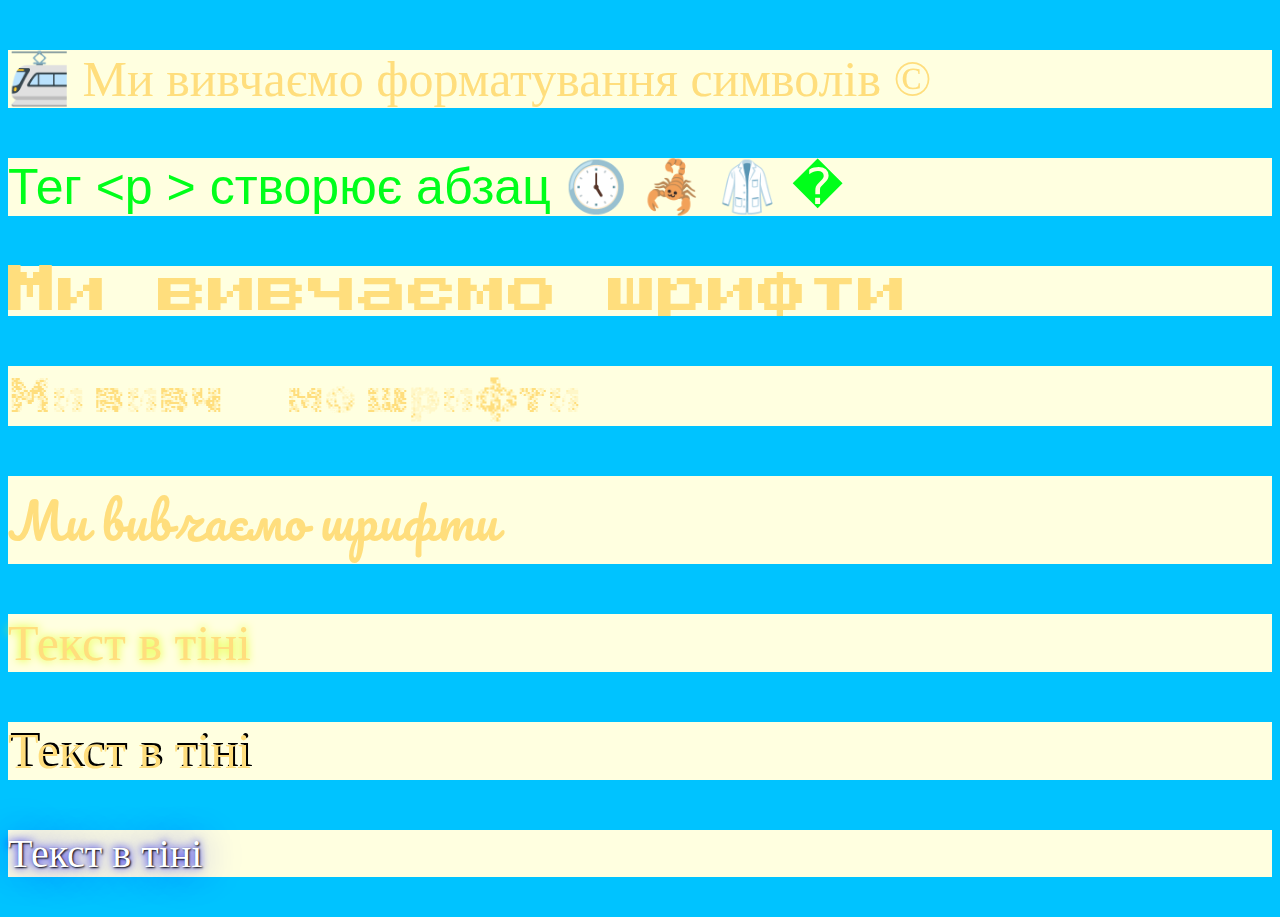
<file: Мой сайт/fonts.html>
<!DOCTYPE html>
<html>
<head>
    <meta charset="utf-8">
    <meta name="viewport" content="width=device-width, initial-scale=1">
    <title>fronts</title>
    <link rel="stylesheet" type="text/css" href="fonts.css">
    <link rel="preconnect" href="https://fonts.googleapis.com">
    <link rel="preconnect" href="https://fonts.gstatic.com" crossorigin>
    <link href="https://fonts.googleapis.com/css2?family=Press+Start+2P&display=swap" rel="stylesheet">
    <link rel="preconnect" href="https://fonts.googleapis.com">
<link rel="preconnect" href="https://fonts.gstatic.com" crossorigin>
<link href="https://fonts.googleapis.com/css2?family=Rubik+Pixels&display=swap" rel="stylesheet">
<link rel="preconnect" href="https://fonts.googleapis.com">
<link rel="preconnect" href="https://fonts.gstatic.com" crossorigin>
<link href="https://fonts.googleapis.com/css2?family=Pacifico&display=swap" rel="stylesheet">
</head>
<body>
    <p class="first">&#128648 Ми  вивчаємо форматування символів &copy;</p>
    <p class="second">Тег &ltp  &gt створює абзац &#128340; &#129410;   &#129404;   &#1285958</p>
    <p class="third">Ми вивчаємо шрифти</p>
    <p class="fourth">Ми вивчаємо шрифти</p>
    <p class="fifth">Ми вивчаємо шрифти</p>
    <p class="shadow1">Текст в тіні</p>
    <p class="shadow2">Текст в тіні</p>
    <p class="shadow3">Текст в тіні</p>
</body>
</html>
</file>
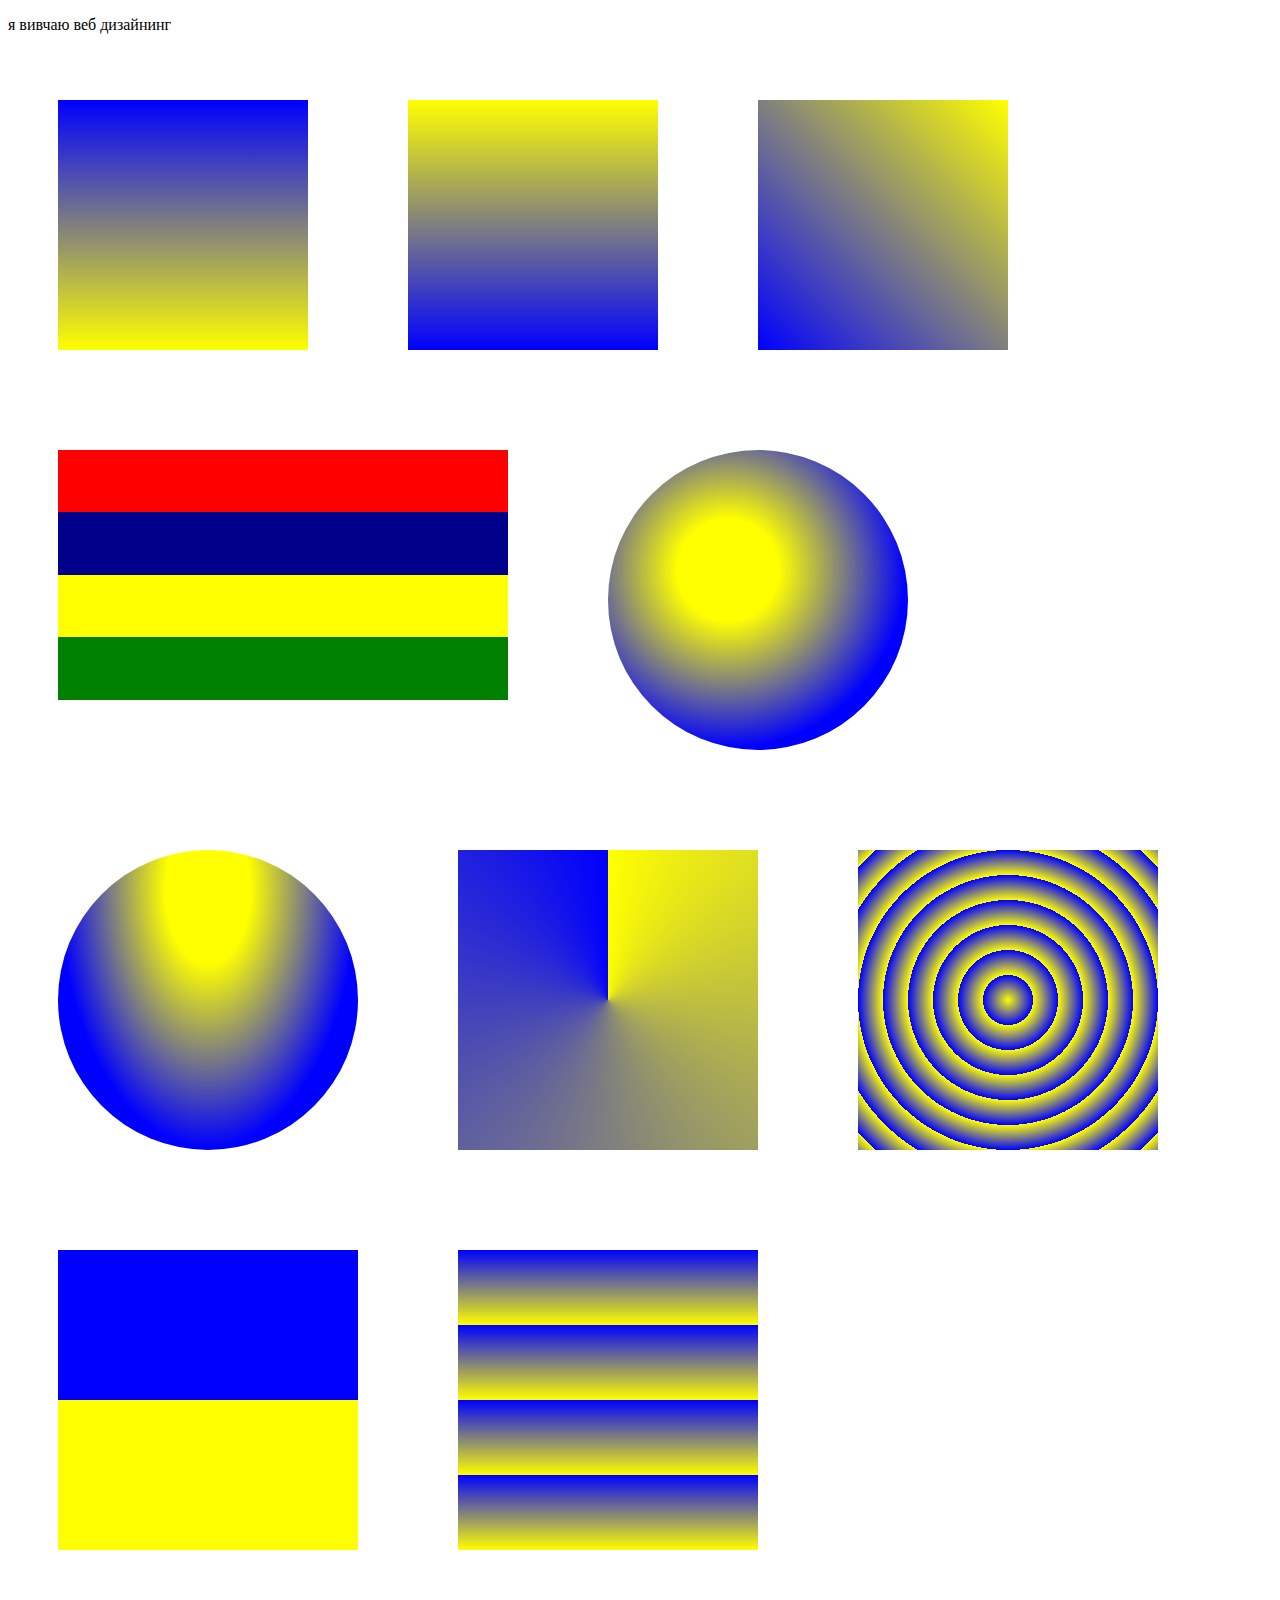
<file: Мой сайт/gradients.html>
<!DOCTYPE html>
<html lang="en">
<head>
    <meta charset="UTF-8">
    <meta http-equiv="X-UA-Compatible" content="IE=edge">
    <meta name="viewport" content="width=device-width, initial-scale=1.0">
    <title>Сторінка</title>
    <style>
        div {
            margin: 50px;
            width: 300px;
			height: 300px;
            float: left;
        }
    </style>
</head>
<body>
    <p>я вивчаю веб дизайнинг</p>
    <div style="height: 250px; width: 250px;background: linear-gradient(0,yellow,blue);"></div>
    <div style="height: 250px; width: 250px;background: linear-gradient(yellow,blue);"></div>
    <div style="height: 250px; width: 250px;background: linear-gradient(225deg,yellow,blue);"></div>
    <div style="height: 250px; width: 250px;background: linear-gradient(red 0% 25%, darkblue 25% 50%, yellow 50% 75%, green 75% 100%  );width: 450px"></div>
    <div style="background: radial-gradient(circle at 120px 120px,yellow 20%, blue 70%); border-radius: 50%;"></div>
    <div style="background: radial-gradient(ellipse at 150px 40px,yellow 20%, blue 70%); border-radius: 50%;"></div>
    <div style="background: conic-gradient(yellow,blue);"></div>
    <div style="background: repeating-radial-gradient(yellow 50px, blue 75px);"></div>
    <div style="background: linear-gradient(to top, yellow 50%,blue 50%);"></div>
    <div style="background: repeating-linear-gradient(blue 50%, yellow 75%);"></div>
</body>
</html>
</file>
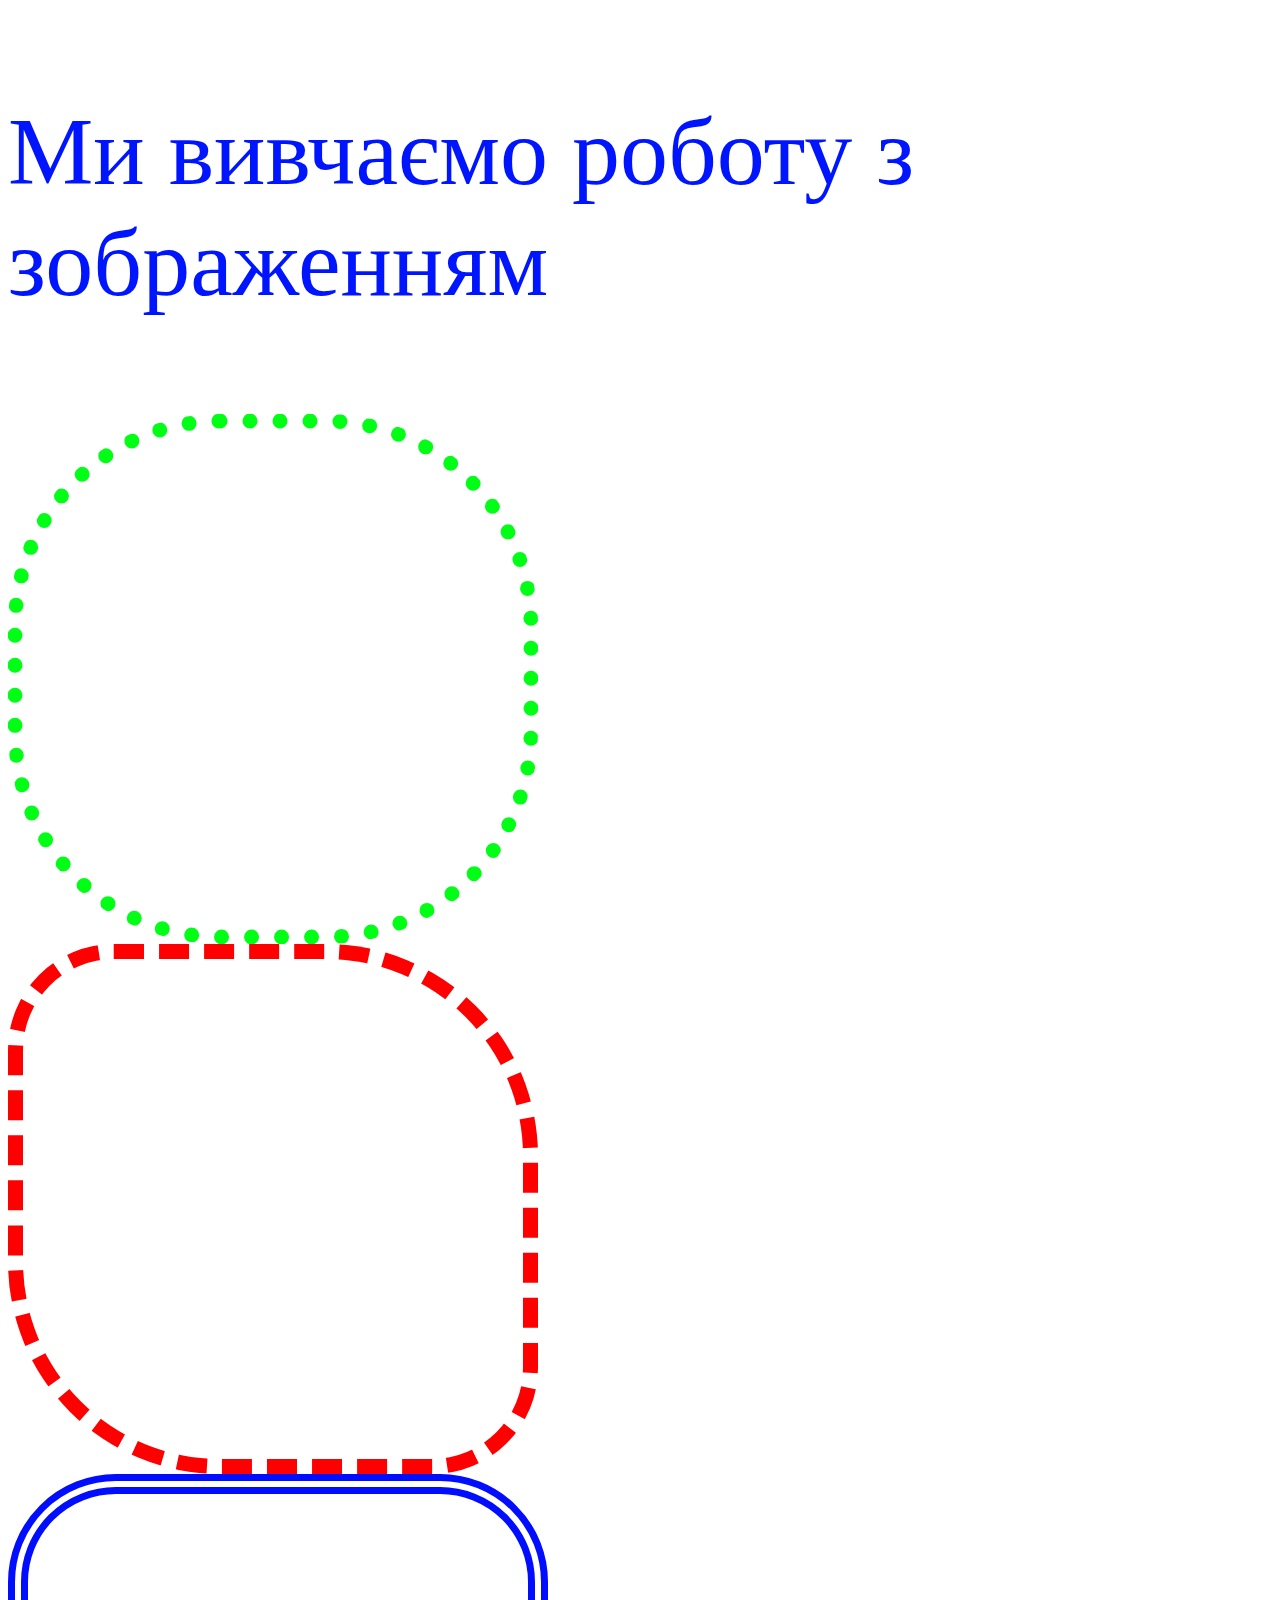
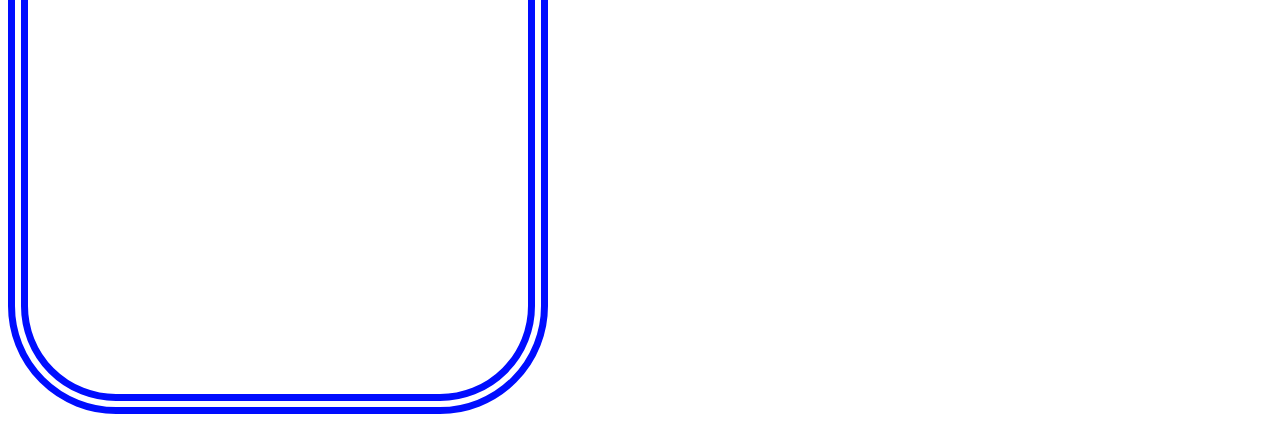
<file: Мой сайт/image.html>
<!DOCTYPE html>
<html>
<head>
	<meta charset="utf-8">
	<meta name="viewport" content="width=device-width, initial-scale=1">
	<title>image</title>
	<style type="text/css">
		body{
			background-image: url(https://helpx.adobe.com/content/dam/help/en/photoshop/how-to/create-animated-gif/jcr_content/main-pars/image_4389415/create-animated-gif_3a-v2.gif);
			background-size: 500px;
			background-repeat: no-repeat;
			background-position: 50% 50%;
			background-attachment: fixed;
		}
		p{
			font-size: 1in;
			color: rgb(0, 21, 255);
			background-image: url(https://us.123rf.com/450wm/shushanto/shushanto2209/shushanto220900703/191842443-destruction-of-planets-concept-art-illustration-background-image.jpg?ver=6);
			background-size: cover;
		}
		div{
			width: 500px;
			height: 500px;
		}
		div{
			width: 500px;
			height: 500px;
		}
	</style>
</head>
<body>
<p>Ми вивчаємо роботу з зображенням</p>
<div style="background-image: url(https://cdn.arstechnica.net/wp-content/uploads/2016/02/5718897981_10faa45ac3_b-640x624.jpg);background-size: cover;border-radius:  40%;border:dotted 15px rgb(0, 255, 21);"></div>
<div style="background-image: url(https://www.befunky.com/images/prismic/1f427434-7ca0-46b2-b5d1-7d31843859b6_funky-focus-red-flower-field-after.jpeg?auto=avif,webp&format=jpg&width=863);background-size: cover;border-radius: 20% 40%;border:dashed 15px rgb(255, 0, 0);"></div>
<div style="background-image: url(https://upload.wikimedia.org/wikipedia/commons/thumb/2/2c/Rotating_earth_%28large%29.gif/200px-Rotating_earth_%28large%29.gif); background-size:cover ;border-radius: 20% 20%;border: double 20px rgb(0, 13, 255) ;"></div>
</body>
</html>
</file>
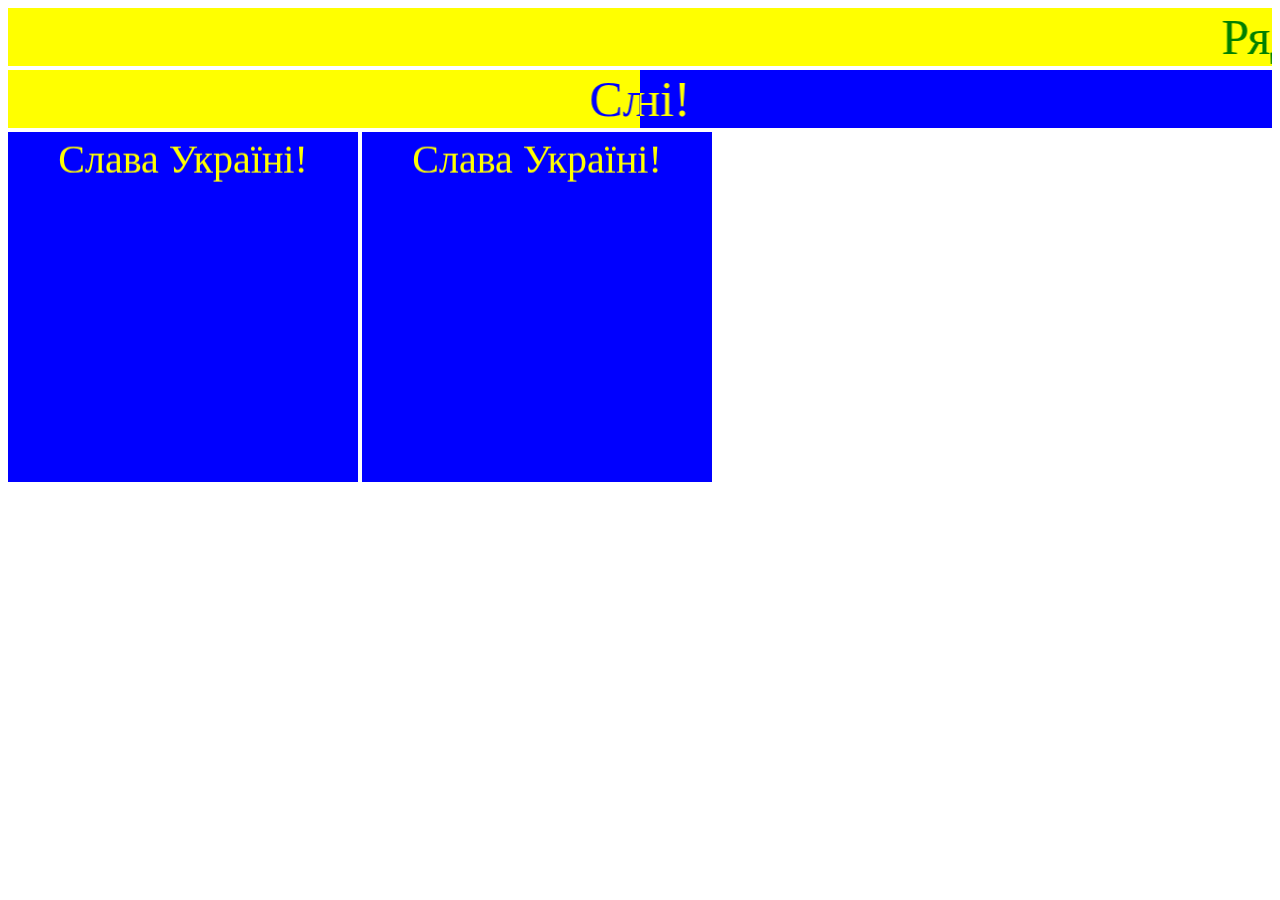
<file: Мой сайт/run.html>
<!DOCTYPE html>
<html>
<head>
	<meta charset="utf-8">
	<meta name="viewport" content="width=device-width, initial-scale=1">
	<title>run</title>
</head>
<body>
<marquee style="background-color: yellow; color: green; font-size: 50px;">Рядок, що рухається</marquee>
<marquee style="background-color: yellow; color: blue; font-size: 50px; width: 50%;">Слава Україні!</marquee><marquee style="background-color: blue; color: yellow; font-size: 50px; width: 50%;" direction="right">Слава Україні!</marquee>
<marquee style="background-color: blue; color: yellow; font-size: 40px; width: 350px; height: 350px; text-align: center;" direction="down" behavior="slide" loop="3">Слава Україні!</marquee>
<marquee style="background-color: blue; color: yellow; font-size: 40px; width: 350px; height: 350px; text-align: center;" direction="down" behavior="slide" loop="3">Слава Україні!</marquee>


</body>
</html>
</file>
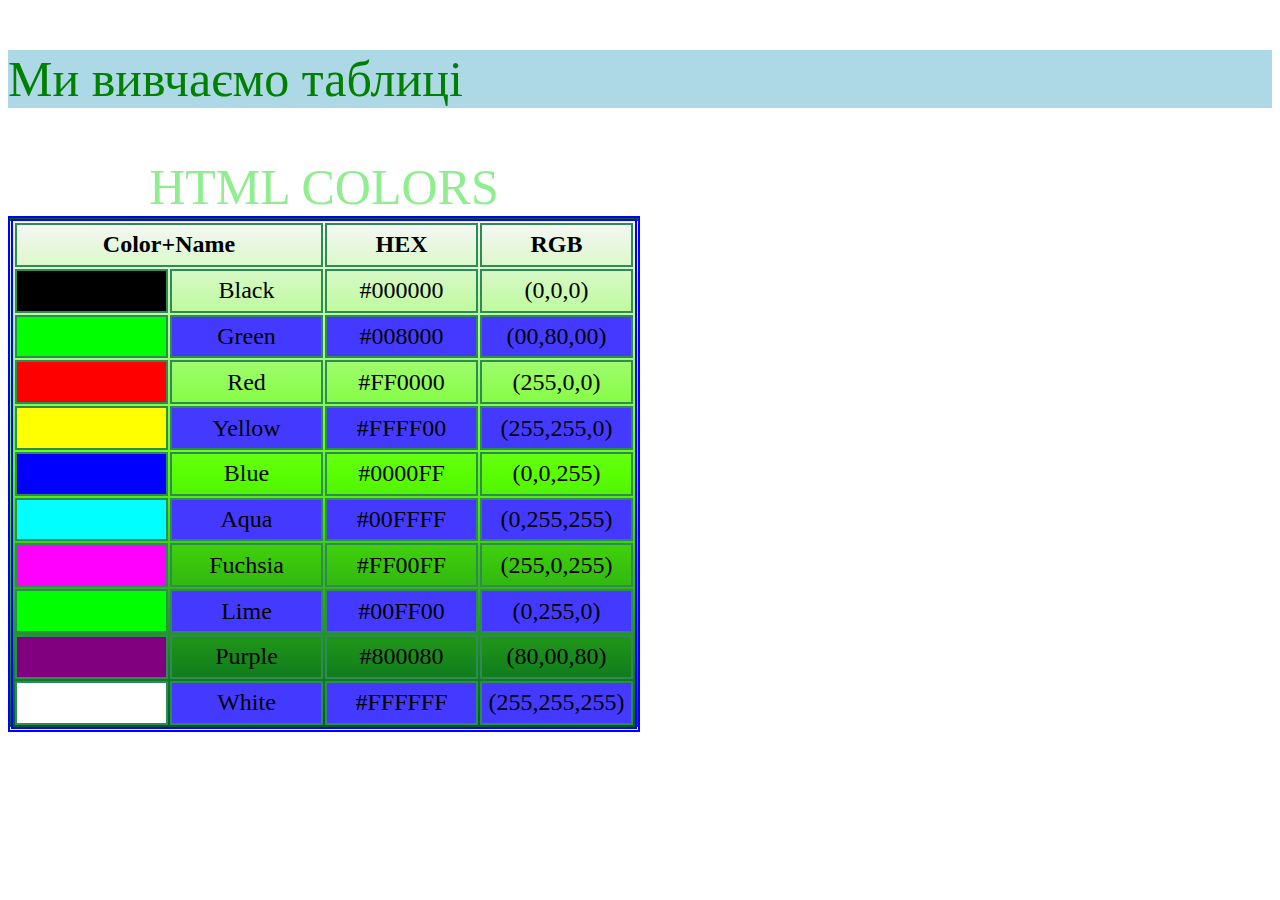
<file: Мой сайт/table.html>
<!DOCTYPE html>
<html>
<head>
	<meta charset="utf-8">
	<meta name="viewport" content="width=device-width, initial-scale=1">
	<title>table</title>
	<link rel="stylesheet" type="text/css" href="table.css">
</head>
<body>
<p>Ми вивчаємо таблиці</p>
<table>
	<caption>html colors</caption>
	<thead>
		<tr>
			<th colspan="2">Color+Name</th>
			<th>HEX</th>
			<th>RGB</th>
		</tr>
	</thead>

<tbody>
	<tr>
		<td style="background-color: #000;"></td>
		<td>Black</td>
		<td>#000000</td>
		<td>(0,0,0)</td>
	</tr>
	<tr>
		<td style="background-color: #0f0;"></td>
		<td>Green</td>
		<td>#008000</td>
		<td>(00,80,00)</td>
	</tr>
	<tr>
		<td style="background-color: #FF0000;"></td>
		<td>Red</td>
		<td>#FF0000</td>
		<td>(255,0,0)</td>
	</tr>
	<tr>
		<td style="background-color: #ff0;"></td>
		<td>Yellow</td>
		<td>#FFFF00	</td>
		<td>(255,255,0)</td>
	</tr>
	<tr>
		<td style="background-color: #0000FF;"></td>
		<td>Blue</td>
		<td>#0000FF</td>
		<td>(0,0,255)</td>
	</tr>
	<tr>
		<td style="background-color: #0ff;"></td>
		<td>Aqua</td>
		<td>#00FFFF</td>
		<td>(0,255,255)</td>
	</tr>
	<tr>
		<td style="background-color: #f0f;"></td>
		<td>Fuchsia</td>
		<td>#FF00FF</td>
		<td>(255,0,255)</td>
	</tr>
	<tr>
		<td style="background-color: #00FF00;"></td>
		<td>Lime</td>
		<td>#00FF00</td>
		<td>(0,255,0)</td>
	</tr>
	<tr>
		<td style="background-color:#800080;"></td>
		<td>Purple</td>
		<td>#800080	</td>
		<td>(80,00,80)</td>
	</tr>
	<tr>
		<td style="background-color: #fff;"></td>
		<td>White</td>
		<td>#FFFFFF</td>
		<td>(255,255,255)</td>
	</tr>
</tbody>
</table>
</body>
</html
</file>
<file: Мой сайт/fonts.css>
body{
	background-color: rgb(0, 195, 255);
}
p{
	font-size: 50px;
	color: rgb(255, 222, 125);
	background-color: lightyellow;
}
.serif {
  font-family: Times, "Times New Roman", Georgia, serif;
}
.first{
	font-family:  Times, "Times New Roman", Georgia, serif;;
}
.second{
	font-family: Verdana, Arial, Helvetica, sans-serif;
	color: rgb(0, 255, 26);
}
.third{
	font-family: 'Press Start 2P', cursive;
}
.fourth{
	font-family: 'Rubik Pixels', cursive;
}
.fifth{
	font-family: 'Pacifico', cursive;	
}
.shadow1{
	text-shadow: 0 0 10px rgb(221, 255, 0);
}
.shadow2{
	text-shadow: 2px  -2px rgb(0, 0, 0);
}
.shadow3 {
  text-shadow: 1px 1px 2px black, 0 0 1em blue, 0 0 0.2em blue;
  color: white;
  font: 2.5em Georgia, serif;
}
</file>
<file: Мой сайт/table.css>
p{
	color: green;
	background-color: lightblue;
	font-size: 50px;
}
table{
	text-align: center;
	border: double 5px blue;
	width: 50%;
	background: linear-gradient(rgb(247, 247, 247),rgb(89, 255, 0),#005c25);
}
th,td{
	border: solid 2px seagreen;
	width:25% ;
	height: 1cm;
	font-size: 24px;
}
tr:hover{
	background-color: rgb(242, 255, 0);
}
td:hover{
	background-image: url(https://i.gifer.com/origin/e4/e43f877023f663c68b0180cf35abc23f_w200.gif);
	text-align: center;
	font-size: 2em;
	color: #fff;
}
tr:nth-child(even){
	background-color: rgb(68, 58, 255);
}
caption{
	font-size: 50px;
	color: lightgreen;
	text-transform: uppercase;
}
</file>
